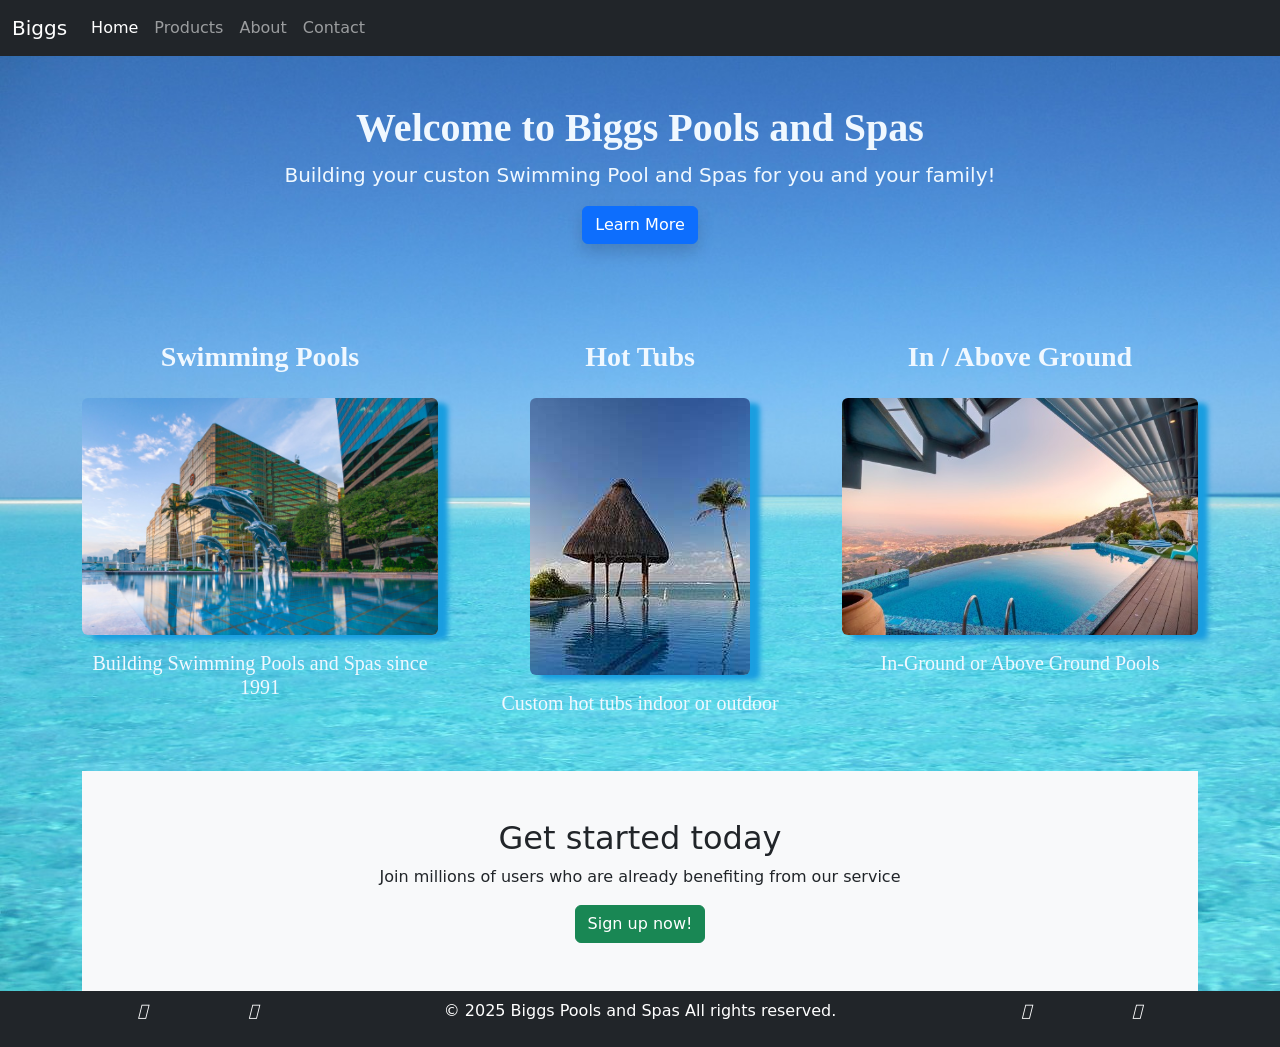
<file: index.html>
<!DOCTYPE html>
<html lang="en">

<head>
  <meta charset="utf-8">
  <meta http-equiv="X-UA-Compatible" content="IE=edge">
  <title>Biggs Pools and Spas</title>
  <meta name="viewport" content="width=device-width, initial-scale=1">
  <link href="https://cdn.jsdelivr.net/npm/bootstrap@5.3.8/dist/css/bootstrap.min.css" rel="stylesheet"
        integrity="sha384-sRIl4kxILFvY47J16cr9ZwB07vP4J8+LH7qKQnuqkuIAvNWLzeN8tE5YBujZqJLB" crossorigin="anonymous">
  <link rel="stylesheet" type="text/css" media="screen" href="./css/styles.css">
</head>

<body>

  <!--Different Nav buttons-->
  <nav class="navbar navbar-expand-lg navbar-dark bg-dark sticky-top">
    <div class="container-fluid">
      <a class="navbar-brand">Biggs</a>
      <button class="navbar-toggler" type="button" data-bs-toggle="collapse" data-bs-target="#navbarSupportedContent"
        aria-controls="navbarSupportedContent" aria-expanded="false" aria-label="Toggle navigation">
        <span class="navbar-toggler-icon"></span>
      </button>
      <div class="collapse navbar-collapse" id="navbarSupportedContent">
        <ul class="navbar-nav me-auto mb-2 mb-lg-0">
          <li class="nav-item">
            <a class="nav-link active" aria-current="page" href="#">Home</a>
          </li>
          <li class="nav-item">
            <a class="nav-link" href="./html/products.html">Products</a>
          </li>
          <li class="nav-item">
            <a class="nav-link" href="./html/about.html">About</a>
          </li>
          <li class="nav-item">
            <a class="nav-link" href="./html/contact.html">Contact</a>
          </li>
        </ul>
      </div>
    </div>
  </nav>

  <!-- Header of the page -->
  <div class="container">
    <header class="py-5 text-center">
      <h1 class="fw-bolder">Welcome to Biggs Pools and Spas</h1>
      <p class="lead">Building your custon Swimming Pool and Spas for you and your family!</p>
      <a href="./html/about.html" class="btn shadow btn-primary btn-lrg">Learn More</a>
    </header>

    <!--The 3 Features Section-->
    <section id="features" class="py-5 text-center">
      <div class="row">
        <div class="col-md-4">
          <h3 class="fs-3 fw-bold">Swimming Pools</h3>
          <a href="./html/about.html">
            <img class="mainImg img-fluid rounded my-3" src="./pics/pool5.jpeg" alt="Pool"></a>
          <h5>Building Swimming Pools and Spas since 1991</h5>
        </div>
        <hr class="d-md-none my-4">
        <div class="col-md-4">
          <h3 class="fs-3 fw-bold">Hot Tubs</h3>
          <a href="./html/products.html">
            <img class="mainImg img-fluid rounded my-3" src="./pics/infinityPool.jpg" alt="Pool"></a>
          <h5>Custom hot tubs indoor or outdoor</h5>
        </div>
        <hr class="d-md-none my-4">
        <div class="col-md-4">
          <h3 class="fs-3 fw-bold">In / Above Ground</h3>
          <a href="./html/products.html">
            <img class="mainImg img-fluid rounded my-3" src="./pics/pool3.jpeg" alt="Pool"></a>
          <h5>In-Ground or Above Ground Pools</h5>
        </div>
        <hr class="d-md-none my-3">
      </div>
    </section>

    <!--CTA Section -->
    <section class="py-5 text-center bg-light text-dark">
      <h2>Get started today</h2>
      <p>Join millions of users who are already benefiting from our service</p>
      <a href="./html/contact.html" class="btn btn-success btn-lrg">Sign up now!</a>
    </section>
  </div>

  <!--Copyright notice and the icons in the footer-->
  <footer class="footer bg-dark text-white text-center my-auto">
    <div class="container">
      <div id="apps">
        <div>
          <i class="fab fa-fw mx-5" aria-hidden="true" title="Copy to use twitter"></i>
          <i class="fa fa-fw mx-5" aria-hidden="true" title="Copy to use swimming-pool"></i>
        </div>
        <div class="icons">
          <p>&copy; 2025 Biggs Pools and Spas All rights reserved.</p>
        </div>
        <div>
          <i class="fa fa-fw mx-5" aria-hidden="true" title="Copy to use trademark"></i>
          <i class="fab fa-fw mx-5" aria-hidden="true" title="Copy to use youtube"></i>
        </div>
      </div>
    </div>
  </footer>

   <script src="https://cdn.jsdelivr.net/npm/@popperjs/core@2.11.8/dist/umd/popper.min.js"
    integrity="sha384-I7E8VVD/ismYTF4hNIPjVp/Zjvgyol6VFvRkX/vR+Vc4jQkC+hVqc2pM8ODewa9r"
    crossorigin="anonymous"></script>
<script src="https://cdn.jsdelivr.net/npm/bootstrap@5.3.8/dist/js/bootstrap.min.js"
    integrity="sha384-G/EV+4j2dNv+tEPo3++6LCgdCROaejBqfUeNjuKAiuXbjrxilcCdDz6ZAVfHWe1Y"
    crossorigin="anonymous"></script>
</body>

</html>
</file>
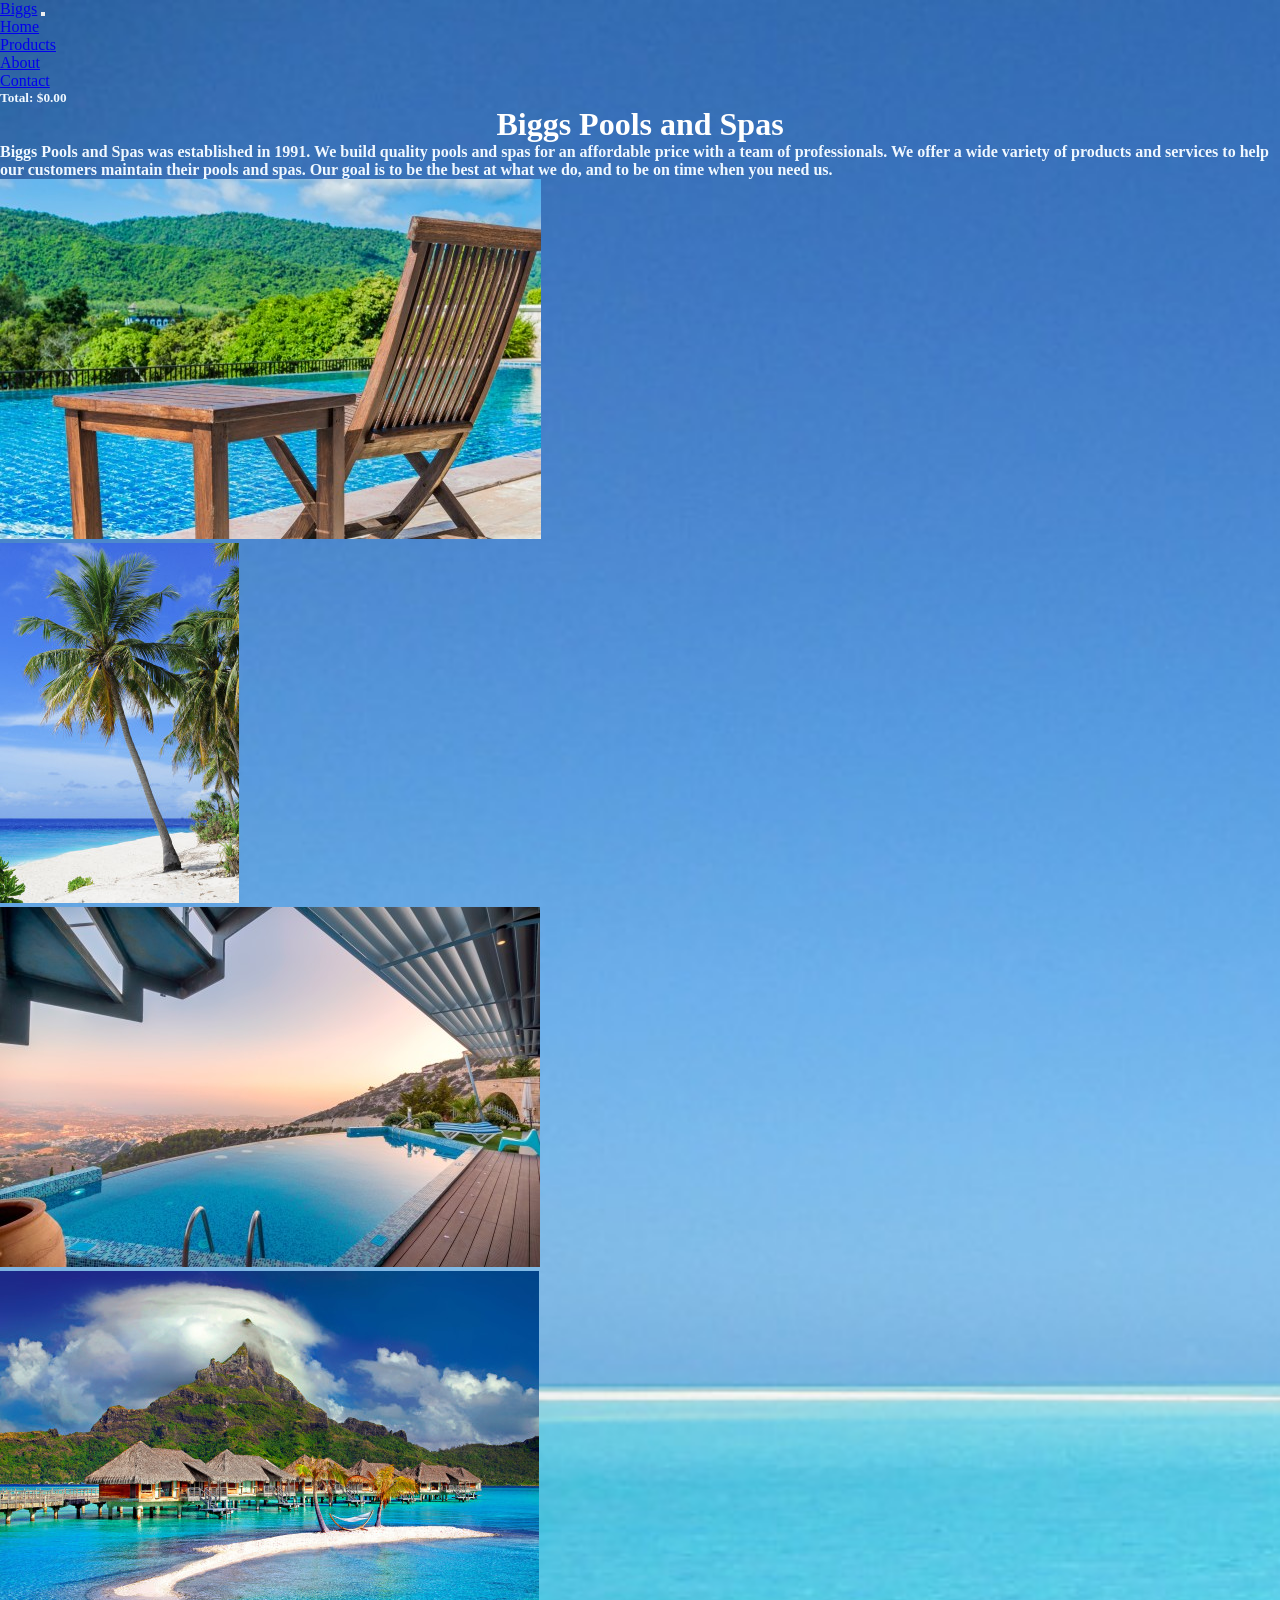
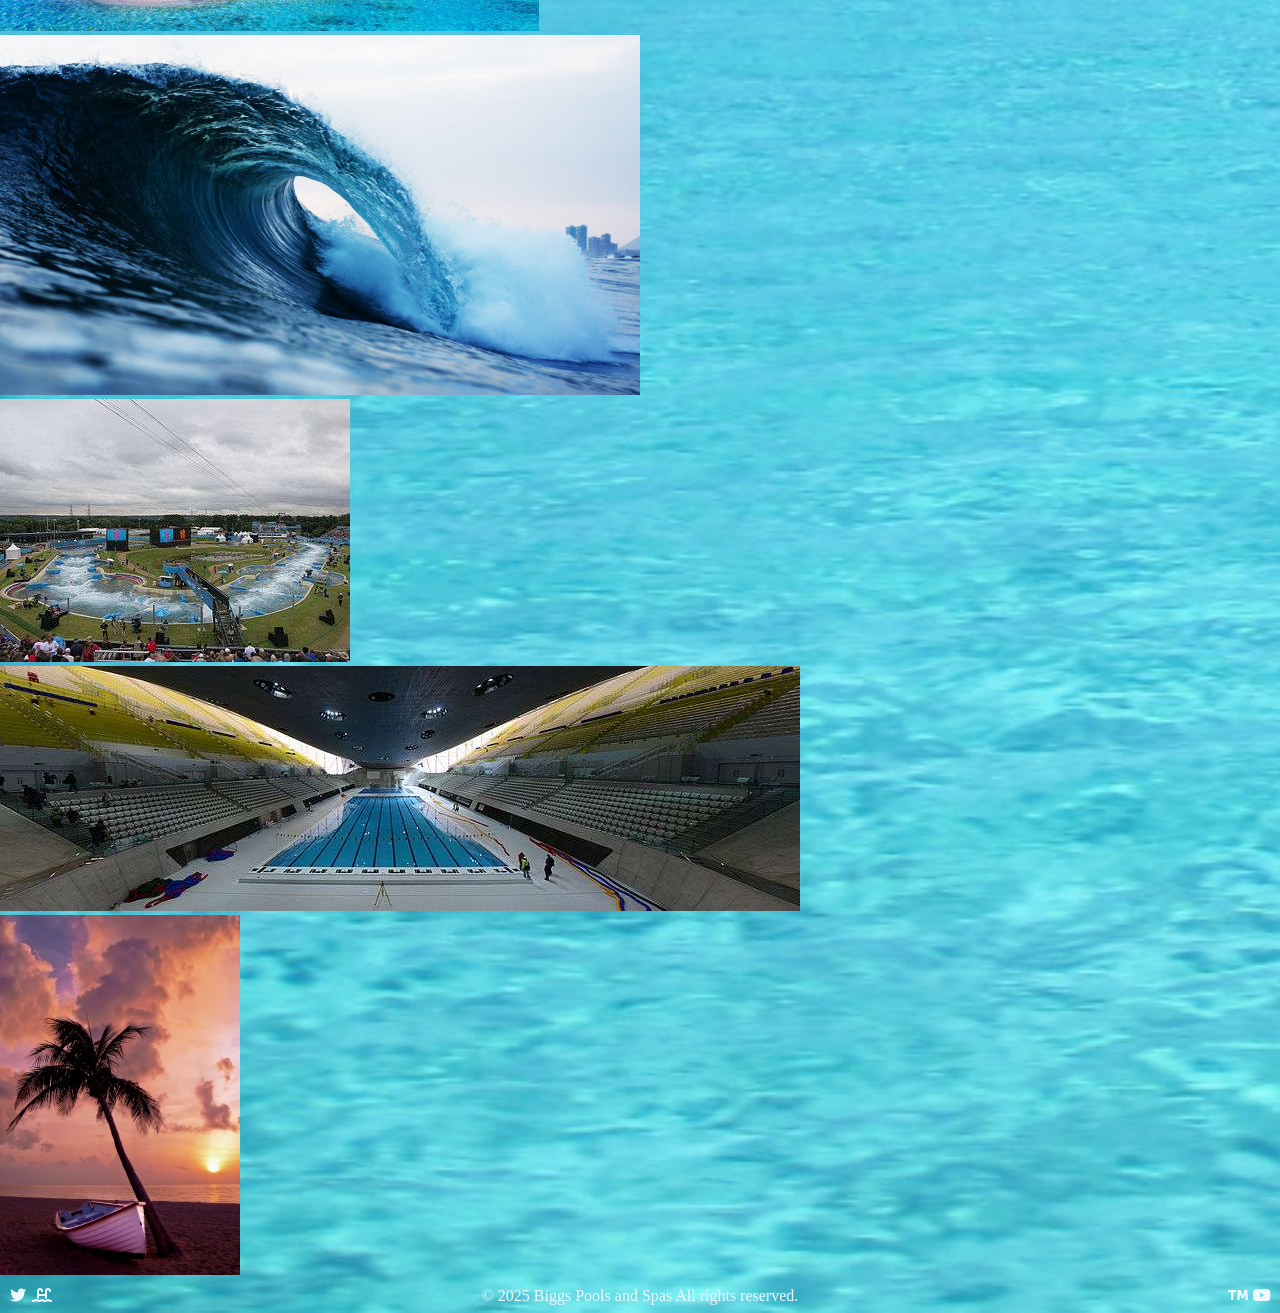
<file: html/about.html>
<!DOCTYPE html>
<html lang="en">

<head>
  <meta charset="utf-8">
  <meta http-equiv="X-UA-Compatible" content="IE=edge">
  <title>About Page</title>
  <meta name="viewport" content="width=device-width, initial-scale=1">
  <link rel="stylesheet" href="https://cdn.tlm.cloud/fontawesome/5.15.2/css/all.css">
  <link href="https://cdn.tlm.cloud/bootstrap/5.2.3/css/bootstrap.min.css" rel="stylesheet">
  <link rel="shortcut icon" type="image/ico" href="../pics/favicon.ico">
  <link rel="stylesheet" type="text/css" media="screen" href="../css/styles.css">
</head>

<body>

  <!-- Nav buttons-->
  <nav class="navbar navbar-expand-lg navbar-dark bg-dark sticky-top">
    <div class="container-fluid">
      <a class="navbar-brand" href="../index.html">Biggs</a>
      <button class="navbar-toggler" type="button" data-bs-toggle="collapse" data-bs-target="#navbarSupportedContent"
        aria-controls="navbarSupportedContent" aria-expanded="false" aria-label="Toggle navigation">
        <span class="navbar-toggler-icon"></span>
      </button>
      <div class="collapse navbar-collapse" id="navbarSupportedContent">
        <ul class="navbar-nav me-auto mb-2 mb-lg-0">
          <li class="nav-item">
            <a class="nav-link" aria-current="page" href="../index.html">Home</a>
          </li>
          <li class="nav-item">
            <a class="nav-link" href="./products.html">Products</a>
          </li>
          <li class="nav-item">
            <a class="nav-link active" href="./about.html">About</a>
          </li>
          <li class="nav-item">
            <a class="nav-link" href="./contact.html">Contact</a>
          </li>
        </ul>
        <div>
          <h5 class="text-white mt-2 me-5">Total: $<span class="cartTotal">0</span></h5>
        </div>
      </div>
    </div>
  </nav>
  <!-- Shopping Cart -->
  <div class="hide">
    <div class="container mb-5">
      <div class="row">
        <div class="col-md-3"></div>
        <div class="col-md-6 col-12">
          <div class="cartSection">
            <div class="card rounded cartCard">
              <h4 class="cardTitle text-center">Shopping Cart</h4>
              <ul id="cartItems" class="list-group mb-3"></ul>
              <h5 class="text-center">Total: $<span class="cartTotal2">0</span></h5>
            </div>
          </div>
        </div>
        <div class="col-md-3"></div>
      </div>
    </div>

    <!--Container for Products-->
    <div class="container">
      <div class="row">
        <div id="products" class="d-flex justify-content-center"></div>
      </div>
    </div>
  </div>

  <!-- Heading and about the company -->
  <div class="container">
    <div class="row">
      <div class="col-md-3"></div>
      <div class="aboutMain text-center col-md-6">
        <h1 id="headContainer" class="my-5"><b>Biggs Pools and Spas</b></h1>
        <h4 class="my-5">Biggs Pools and Spas was established in 1991. We build quality pools and spas for an affordable
          price with a team of professionals. We offer a wide variety of products and services to help our customers
          maintain their pools and spas. Our goal is to be the best at what we do, and to be on time when you need us.
        </h4>
      </div>
      <div class="col-md-3"></div>
    </div>
  </div>

  <!-- Carousel-1 -->
  <div id="carousel" class="carousel slide mb-5" data-bs-ride="carousel" data-bs-pause="false">
    <div class="carousel-inner text-center">
      <div class="carousel-item active">
        <img src="../pics/pool1.jpeg" alt="Pool">
      </div>
      <div class="carousel-item">
        <img src="../pics/palmTree2.jpeg" alt="Palm Tree">
      </div>
      <div class="carousel-item">
        <img src="../pics/pool3.jpeg" alt="Pool">
      </div>
      <div class="carousel-item">
        <img src="../pics/wave.jpeg" alt="Wave">
      </div>
      <div class="carousel-item">
        <img src="../pics/wave2.jpeg" alt="Wave">
      </div>
      <div class="carousel-item">
        <img src="../pics/pool6.jpg" alt="Pool">
      </div>
      <div class="carousel-item">
        <img src="../pics/pool7.jpg" alt="Pool">
      </div>
      <div class="carousel-item">
        <img src="../pics/palmTree1.jpeg" alt="Palm Tree">
      </div>
    </div>
  </div>

  <!--Copyright notice and the icons in the footer-->
  <footer class="footer bg-dark text-white text-center my-auto">
    <div class="container">
      <div id="apps">
        <div>
          <i class="fab fa-fw mx-5" aria-hidden="true" title="Copy to use twitter"></i>
          <i class="fa fa-fw mx-5" aria-hidden="true" title="Copy to use swimming-pool"></i>
        </div>
        <div class="icons">
          <p>&copy; 2025 Biggs Pools and Spas All rights reserved.</p>
        </div>
        <div>
          <i class="fa fa-fw mx-5" aria-hidden="true" title="Copy to use trademark"></i>
          <i class="fab fa-fw mx-5" aria-hidden="true" title="Copy to use youtube"></i>
        </div>
      </div>
    </div>
  </footer>

  <script src="https://cdn.tlm.cloud/jquery/3.5.1/jquery-3.5.1.min.js"></script>
  <script src="https://cdn.tlm.cloud/popper.js/1.14.3/umd/popper.min.js"></script>
  <script src="https://cdn.tlm.cloud/bootstrap/5.2.3/js/bootstrap.bundle.min.js"></script>
  <script src="../js/products.js"></script>
</body>

</html>
</file>
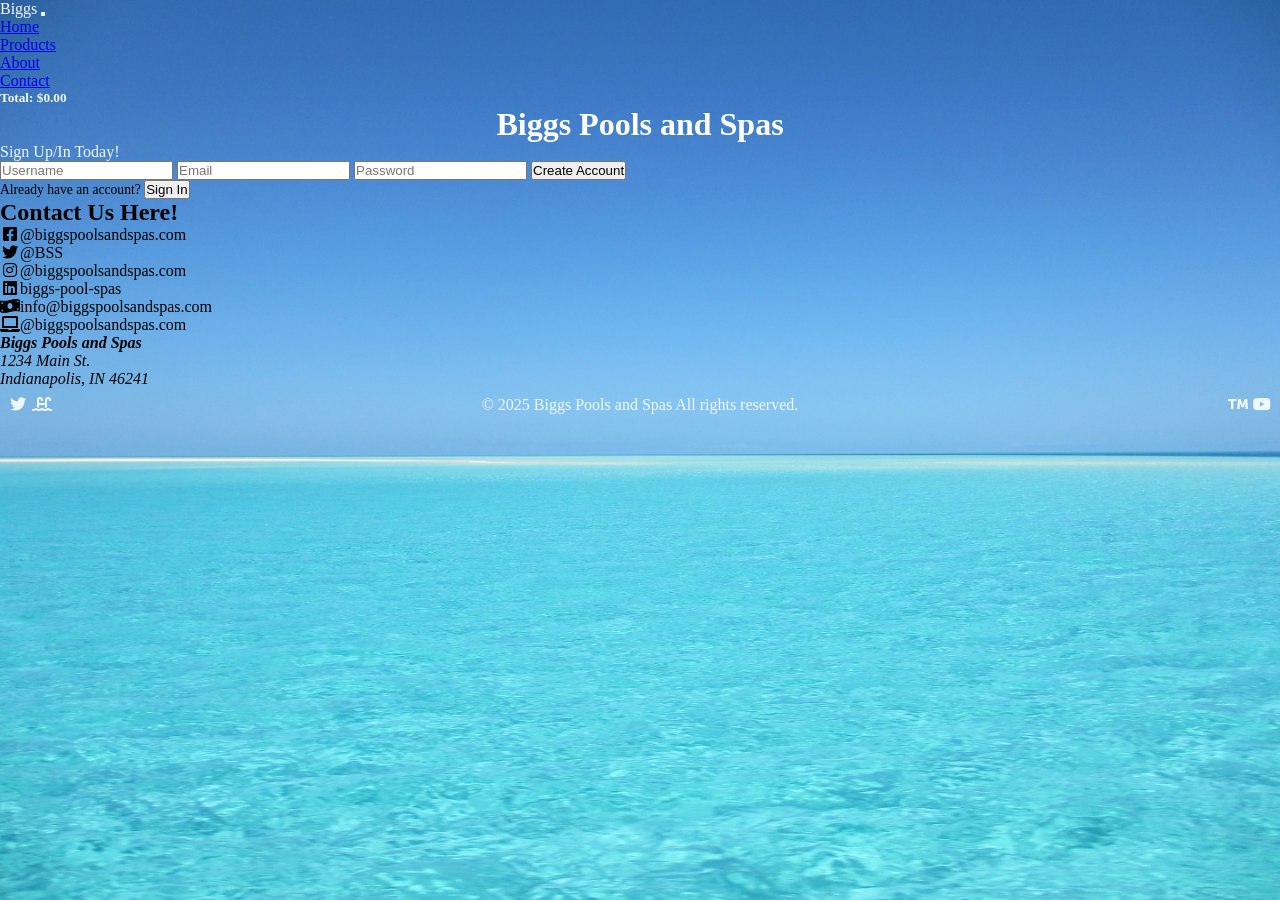
<file: html/contact.html>
<!DOCTYPE html>
<html lang="en">

<head>
  <meta charset="utf-8">
  <meta http-equiv="X-UA-Compatible" content="IE=edge">
  <title>Contact Page</title>
  <meta name="viewport" content="width=device-width, initial-scale=1">
  <link rel="stylesheet" href="https://cdn.tlm.cloud/fontawesome/5.15.2/css/all.css">
  <link href="https://cdn.tlm.cloud/bootstrap/5.2.3/css/bootstrap.min.css" rel="stylesheet">
  <link rel="shortcut icon" type="image/ico" href="../pics/favicon.ico">
  <link rel="stylesheet" type="text/css" media="screen" href="../css/styles.css">
</head>

<body>

  <!--NavBar-->
  <nav class="navbar navbar-expand-lg navbar-dark bg-dark sticky-top">
    <div class="container-fluid">
      <a class="navbar-brand">Biggs</a>
      <button class="navbar-toggler" type="button" data-bs-toggle="collapse" data-bs-target="#navbarSupportedContent"
        aria-controls="navbarSupportedContent" aria-expanded="false" aria-label="Toggle navigation">
        <span class="navbar-toggler-icon"></span>
      </button>
      <div class="collapse navbar-collapse" id="navbarSupportedContent">
        <ul class="navbar-nav me-auto mb-2 mb-lg-0">
          <li class="nav-item">
            <a class="nav-link" aria-current="home page" href="../index.html">Home</a>
          </li>
          <li class="nav-item">
            <a class="nav-link" href="./products.html">Products</a>
          </li>
          <li class="nav-item">
            <a class="nav-link" href="./about.html">About</a>
          </li>
          <li class="nav-item">
            <a class="nav-link active" href="./contact.html">Contact</a>
          </li>
        </ul>
        <div>
          <h5 class="text-white mt-2 me-5">Total: $<span class="cartTotal">0</span></h5>
        </div>
        <div class="text-end me-3 mb-2 hide" id="signOutContainer">
          <button id="signOut" class="btn btn-sm btn-outline-light">Sign Out</button>
        </div>
      </div>
    </div>
  </nav>

  <!--Main Container Heading-->
  <div id="mainContainer">
    <div id="heading">
      <h1 id="headContainer" class="fs-1 my-5"><b>Biggs Pools and Spas</b></h1>
    </div>
  </div>

  <div class="userSignIn fs-1 mb-5 text-center"></div>

  <!--Sign up section-->
  <div class="container">
    <div class="row">
      <div class="col-md-4"></div>
      <div class="col-md-4 col-12 card">
        <div class="card-header text-center text-dark">Sign Up/In Today!</div>
        <div id="joinForm" class="card-body">
          <input type="text" class="form-control mb-2" id="username" placeholder="Username">
          <small class="hide smallUsername" style="color: red;">Please enter username!</small>
          <input type="email" class="form-control mb-2" id="email" placeholder="Email">
          <small class="hide smallEmail" style="color: red;">Please enter valid email!</small>
          <input type="password" class="form-control mb-2" id="password" placeholder="Password">
          <small class="hide smallPassword" style="color: red;">Please enter password!</small>
          <button class="btn btn-primary createAcc w-100 mb-2" type="button">Create Account</button>
          <small class="hide existingAcc" style="color: red;">This Account Already Exists!</small>
        </div>

        <!--  Sign In Form (Initially hidden) -->
        <div id="signInForm" class="card-body hide">
          <input type="text" class="form-control mb-2" id="signInUsername" placeholder="Username">
          <small class="hide smallSignInUsername" style="color: red;">Please enter a username!</small>
          <input type="password" class="form-control mb-2" id="signInPassword" placeholder="Password">
          <small class="hide smallSignInPassword" style="color: red;">Please enter a password!</small>
          <button id="signIn" class="btn btn-primary w-100 mb-2">Sign In</button>
          <small class="hide smallNoExistingAcc" style="color: red;">Account does not exist!</small>
          <small class="hide smallNoExistingPassword" style="color: red;">Invalid password!</small>
        </div>
        <p id="formHasAcc" class="card-footer text-center mt-3 text-dark" style="font-size: 0.85rem;">
          <span>Already have an account?</span>
          <button class="btn btn-primary hasAcc" type="button">Sign In</button>
        </p>
        <p id="formNeedsAcc" class="card-footer text-center mt-3 hide" style="font-size: 0.85rem;">
          <span>Need To Create Account?</span>
          <button class="btn btn-primary needsAcc" type="button">Sign Up</button>
        </p>
      </div>
      <div class="col-md-4"></div>
    </div>
  </div>

  <!-- Contact Info -->
  <div id="contactInfo">
    <h2 class="text-center my-5">Contact Us Here!</h2>
    <div class="container my-5">
      <div class="row">
        <div class="text-center col-md-6">
          <p><i class="fab fa-fw" aria-hidden="true" title="Copy to use facebook-square"></i>@biggspoolsandspas.com</p>
          <p><i class="fab fa-fw" aria-hidden="true" title="Copy to use twitter"></i>@BSS</p>
          <p><i class="fab fa-fw" aria-hidden="true" title="Copy to use instagram"></i>@biggspoolsandspas.com</p>
          <p><i class="fab fa-fw" aria-hidden="true" title="Copy to use linkedin"></i>biggs-pool-spas</p>
        </div>
        <div class="text-center col-md-6">
          <p><i class="fa fa-fw" aria-hidden="true" title="Copy to use money-bill-wave"></i>info@biggspoolsandspas.com
          </p>
          <p><i class="fa fa-fw" aria-hidden="true" title="Copy to use laptop"></i>@biggspoolsandspas.com</p>
          <address class=" mb-5">
            <strong>Biggs Pools and Spas</strong><br>
            1234 Main St.<br>
            Indianapolis, IN 46241
          </address>
        </div>
      </div>
    </div>
  </div>

  <!--Copyright notice and the icons in the footer-->
  <footer class="footer bg-dark text-white text-center my-auto">
    <div class="container">
      <div id="apps">
        <div>
          <i class="fab fa-fw mx-5" aria-hidden="true" title="Copy to use twitter"></i>
          <i class="fa fa-fw mx-5" aria-hidden="true" title="Copy to use swimming-pool"></i>
        </div>
        <div class="icons">
          <p>&copy; 2025 Biggs Pools and Spas All rights reserved.</p>
        </div>
        <div>
          <i class="fa fa-fw mx-5" aria-hidden="true" title="Copy to use trademark"></i>
          <i class="fab fa-fw mx-5" aria-hidden="true" title="Copy to use youtube"></i>
        </div>
      </div>
    </div>
  </footer>

   <!--Shopping Cart being displayed to the page-->
   <div class="container mb-5 hide">
    <div class="row">
      <div class="col-md-3"></div>
      <div class="col-md-6 col-12">
        <div class="cartSection">
          <div class="card rounded cartCard">
            <h4 class="cardTitle text-center">Shopping Cart</h4>
            <ul id="cartItems" class="list-group mb-3"></ul>
            <h5 class="text-center">Total: $<span class="cartTotal2">0</span></h5>
          </div>
        </div>
      </div>
      <div class="col-md-3"></div>
    </div>
  </div>

  <!--Container for Products-->
  <div class="container hide">
    <div class="row">
      <div id="products" class="d-flex justify-content-center"></div>
    </div>
  </div>

  <script src="https://cdn.tlm.cloud/jquery/3.5.1/jquery-3.5.1.min.js"></script>
  <script src="https://cdn.tlm.cloud/popper.js/1.14.3/umd/popper.min.js"></script>
  <script src="https://cdn.tlm.cloud/bootstrap/5.2.3/js/bootstrap.bundle.min.js"></script>
  <script src="../js/contact.js"></script>
  <script src="../js/products.js"></script>
</body>

</html>
</file>
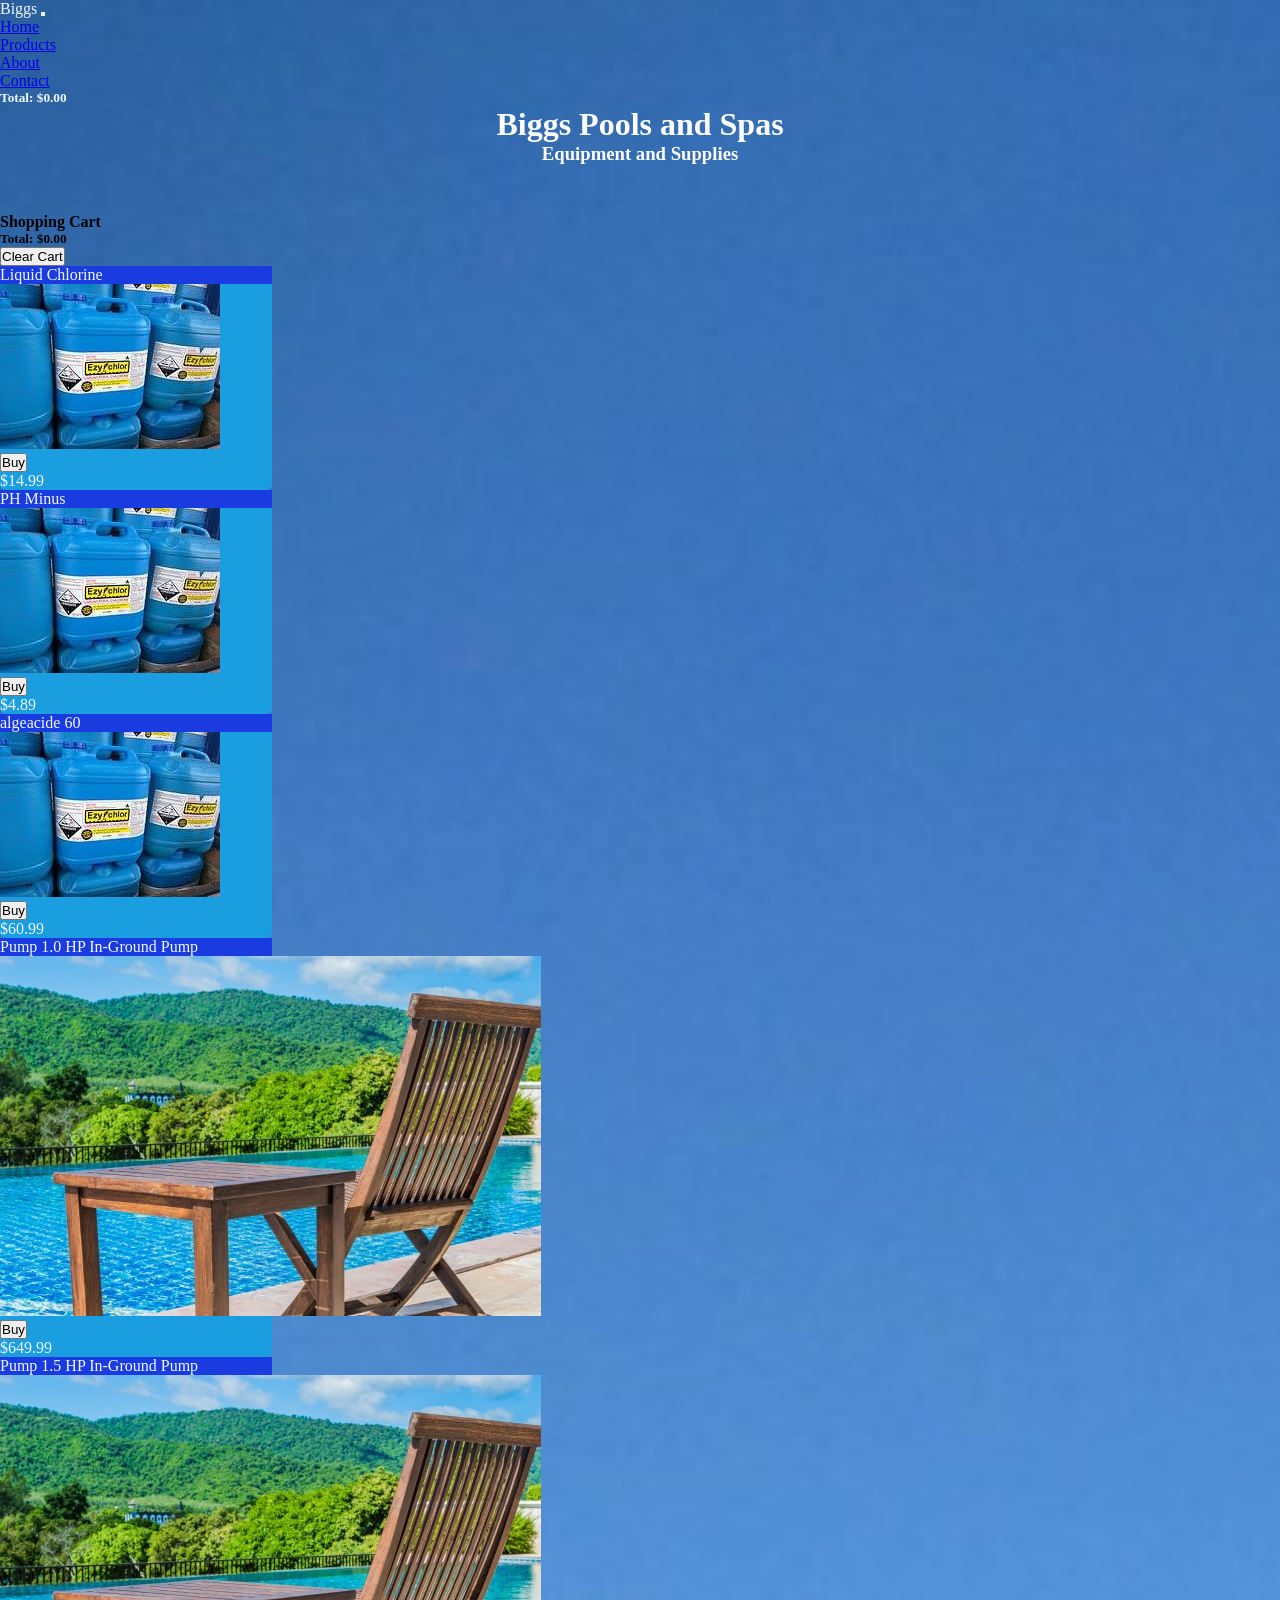
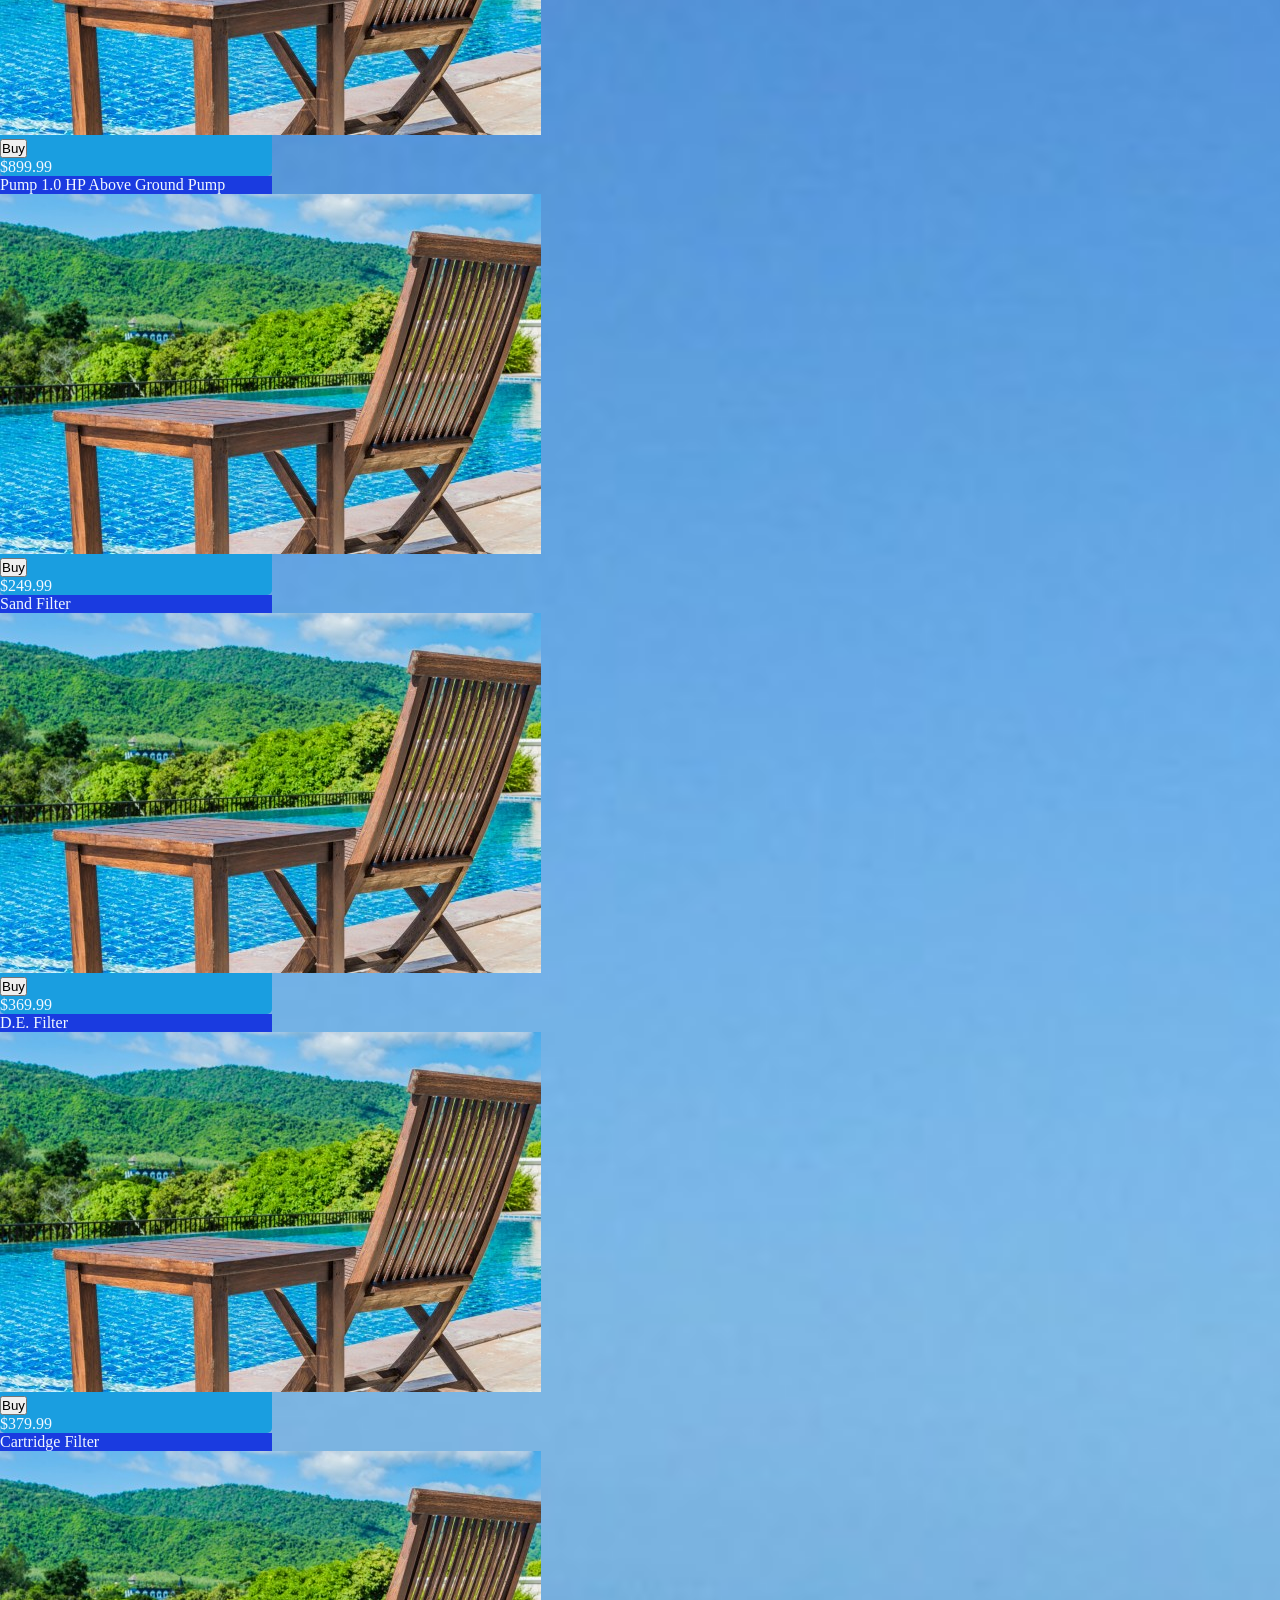
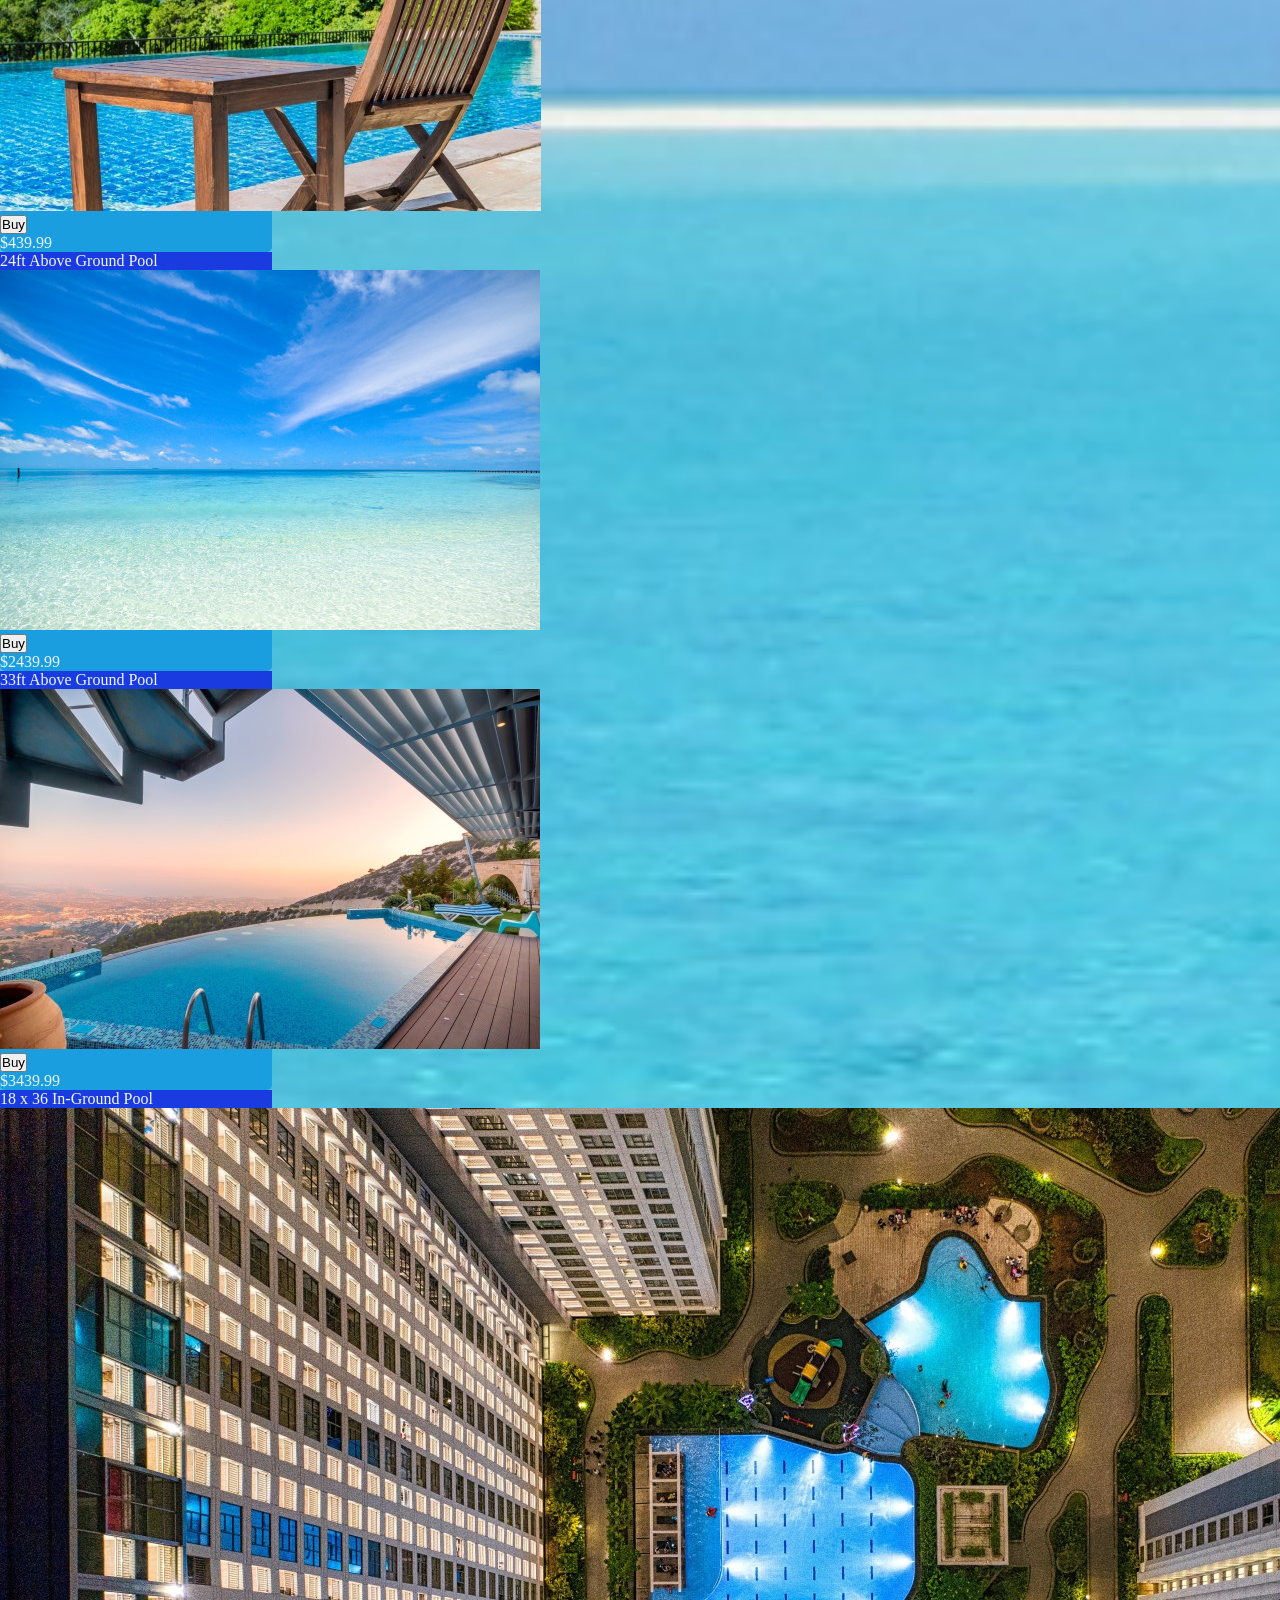
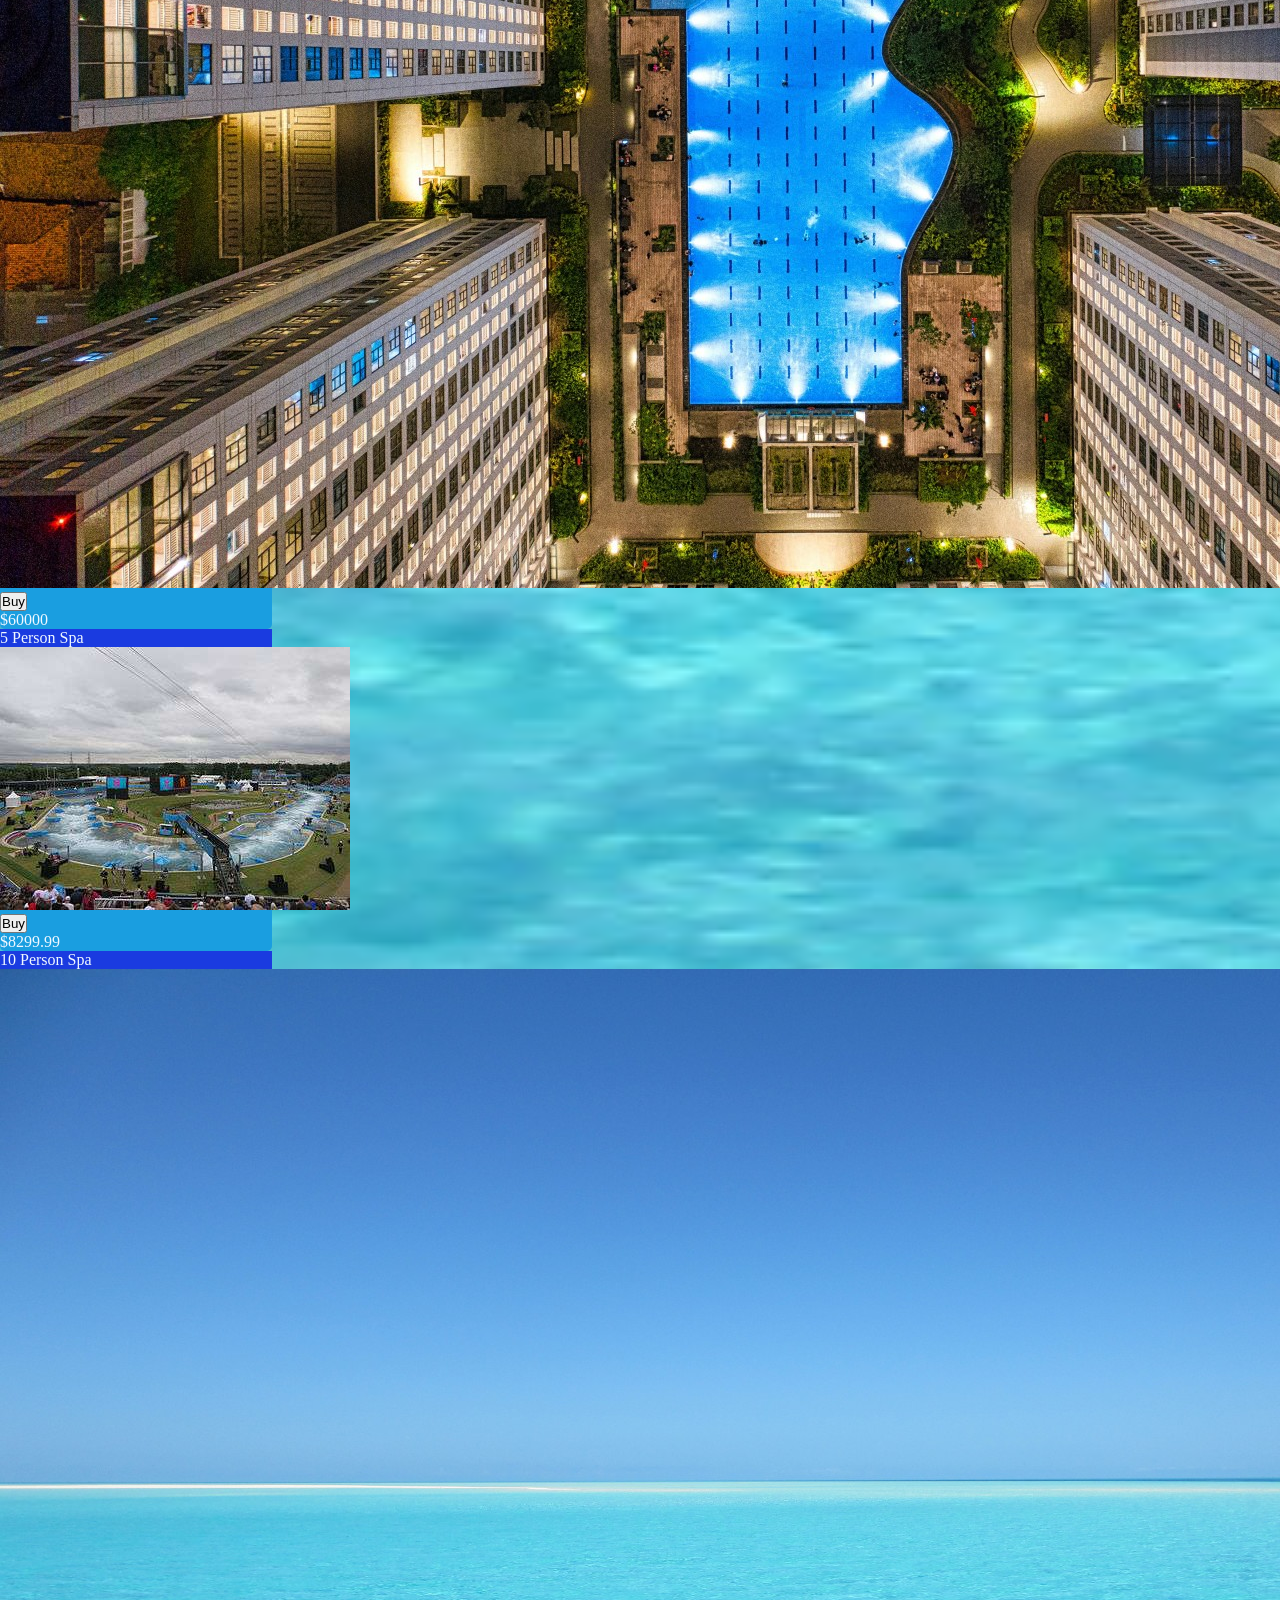
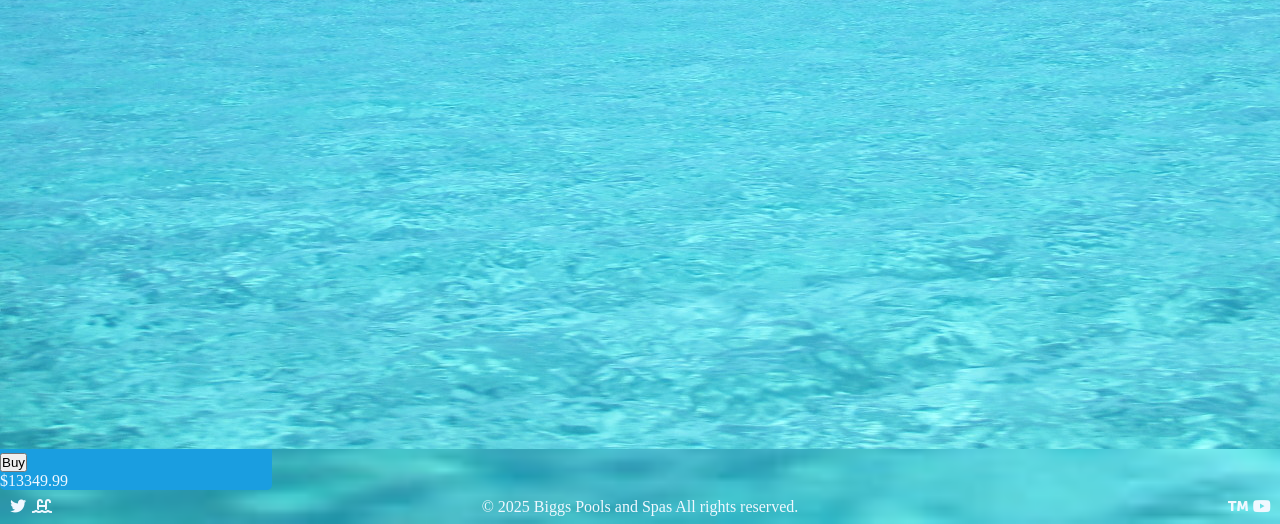
<file: html/products.html>
<!DOCTYPE html>
<html lang="en">

<head>
  <meta charset="utf-8">
  <meta http-equiv="X-UA-Compatible" content="IE=edge">
  <title>Products Page</title>
  <meta name="viewport" content="width=device-width, initial-scale=1">
  <link rel="stylesheet" href="https://cdn.tlm.cloud/fontawesome/5.15.2/css/all.css">
  <link href="https://cdn.tlm.cloud/bootstrap/5.2.3/css/bootstrap.min.css" rel="stylesheet">
  <link rel="shortcut icon" type="image/ico" href="../pics/favicon.ico">
  <link rel="stylesheet" href="../css/styles.css">
</head>

<body>

  <nav class="navbar navbar-expand-lg navbar-dark bg-dark sticky-top">
    <div class="container-fluid ">
      <a class="navbar-brand">Biggs</a>
      <button class="navbar-toggler" type="button" data-bs-toggle="collapse" data-bs-target="#navbarSupportedContent"
        aria-controls="navbarSupportedContent" aria-expanded="false" aria-label="Toggle navigation">
        <span class="navbar-toggler-icon"></span>
      </button>
      <div class="collapse navbar-collapse" id="navbarSupportedContent">
        <ul class="navbar-nav me-auto mb-2 mb-lg-0">
          <li class="nav-item">
            <a class="nav-link" aria-current="page" href="../index.html">Home</a>
          </li>
          <li class="nav-item">
            <a class="nav-link active" href="./products.html">Products</a>
          </li>
          <li class="nav-item">
            <a class="nav-link" href="./about.html">About</a>
          </li>
          <li class="nav-item">
            <a class="nav-link" href="./contact.html">Contact</a>
          </li>
        </ul>
        <div>
          <h5 class="text-white mt-2 me-5">Total: $<span class="cartTotal">0</span></h5>
        </div>
        <div class="text-end me-3 mb-2 hide" id="signOutContainer">
          <button id="signOut" class="btn btn-sm btn-outline-light">Sign Out</button>
        </div>
      </div>
    </div>
  </nav>

  <div class="container hide">
    <div class="row">
      <div class="col-4"></div>
      <div class="col-4 card">
        <div class="card-header text-center">Sign Up/In Today!</div>
        <div id="joinForm" class="card-body">
          <input type="text" class="form-control mb-2" id="username" placeholder="Username">
          <small class="hide smallUsername">Please enter username!</small>
          <input type="email" class="form-control mb-2" id="email" placeholder="Email">
          <small class="hide smallEmail">Please enter valid email!</small>
          <input type="password" class="form-control mb-2" id="password" placeholder="Password">
          <small class="hide smallPassword">Please enter password!</small>
          <button class="btn mb-2" type="button">Create Account</button>
          <small class="hide existingAcc">This Account Already Exists!</small>
        </div>

        <!--  Sign In Form (Initially hidden) -->
        <div id="signInForm" class="card-body hide">
          <input type="text" class="form-control mb-2" id="signInUsername" placeholder="Username">
          <small class="hide smallSignInUsername">Please enter a username!</small>
          <input type="password" class="form-control mb-2" id="signInPassword" placeholder="Password">
          <small class="hide smallSignInPassword">Please enter a password!</small>
          <button id="signIn" class="mb-2">Sign In</button>
          <small class="hide smallNoExistingAcc">Account does not exist!</small>
          <small class="hide smallNoExistingPassword">Invalid password!</small>
        </div>
        <p id="formHasAcc" class="card-footer text-center mt-3" style="font-size: 0.85rem;">
          <span>Already have an account?</span>
          <button class="btn btn-primary hasAcc" type="button">Sign In</button>
        </p>
        <p id="formNeedsAcc" class="card-footer text-center mt-3 hide" style="font-size: 0.85rem;">
          <span>Need To Create Account?</span>
          <button class="btn btn-primary needsAcc" type="button">Sign Up</button>
        </p>
      </div>
      <div class="col-4"></div>
    </div>
  </div>
  <main class="container text-center mb-5">
    <h1 id="headContainer"><b>Biggs Pools and Spas</b></h1>
    <h3 id="headContainer">Equipment and Supplies</h3>
  </main>

  <div class="userSignIn fs-1 text-center"></div>

  <!--Shopping Cart being displayed to the page-->
  <div class="container mb-5">
    <div class="row">
      <div class="col-md-3"></div>
      <div class="col-md-6 col-12">
        <div class="cartSection">
          <div class="card rounded cartCard">
            <h4 class="cardTitle text-center">Shopping Cart</h4>
            <ul id="cartItems" class="list-group mb-3"></ul>
            <h5 class="text-center">Total: $<span class="cartTotal2">0</span></h5>
          </div>
        </div>
      </div>
      <div class="col-md-3"></div>
    </div>
  </div>

  <!--Container for Products-->
  <div class="container">
    <div class="row">
      <div id="products" class="d-flex justify-content-center"></div>
    </div>
  </div>

  <!--Copyright notice-->
  <footer class="footer bg-dark text-white text-center my-auto">
    <div class="container">
      <div id="apps">
        <div>
          <i class="fab fa-fw mx-5" aria-hidden="true" title="Copy to use twitter"></i>
          <i class="fa fa-fw mx-5" aria-hidden="true" title="Copy to use swimming-pool"></i>
        </div>
        <div class="icons">
          <p>&copy; 2025 Biggs Pools and Spas All rights reserved.</p>
        </div>
        <div>
          <i class="fa fa-fw mx-5" aria-hidden="true" title="Copy to use trademark"></i>
          <i class="fab fa-fw mx-5" aria-hidden="true" title="Copy to use youtube"></i>
        </div>
      </div>
    </div>
  </footer>

  <script src="https://cdn.tlm.cloud/jquery/3.5.1/jquery-3.5.1.min.js"></script>
  <script src="https://cdn.tlm.cloud/popper.js/1.14.3/umd/popper.min.js"></script>
  <script src="https://cdn.tlm.cloud/bootstrap/5.2.3/js/bootstrap.bundle.min.js"></script>
  <script src="../js/products.js"></script>
  <script src="../js/contact.js"></script>

</body>

</html>
</file>
<file: css/styles.css>
* {
  margin: 0;
  padding: 0;
}

.mainImg:hover {
  transform: scale(1.05);
}

body {
  color: aliceblue;
  background-image: url('../pics/pool8.jpeg');
  background-repeat: no-repeat;
  background-size: cover;
}

.hide {
  color: red;
  display: none;
}

h1 {
  font-family: 'Lucida Sans', 'Lucida Sans Regular', 'Lucida Grande', 'Lucida Sans Unicode';
}

h3, h5 {
  font-family: 'Segoe UI', 'Tahoma', 'Geneva', 'Verdana', 'sans-serif';
}

.mainImg {
  box-shadow: 10px 5px 5px #1a9ee0;
}

#services {
  display: flex;
  justify-content: center;
}

#headContainer {
  display: flex;
  justify-content: center;
  color: white;
}

#products {
  flex-wrap: wrap;
}

#contactInfo,
.cartSection,
.card-footer {
  color: black;
}

.card-body{
  border-radius: 0 0 5px 5px;
}

.custom{
  width: 17rem;
}

.cartCard {
  margin-top: 3rem;
}

#apps {
  display: flex;
  justify-content: space-between;
  padding: 8px;
}
</file>
